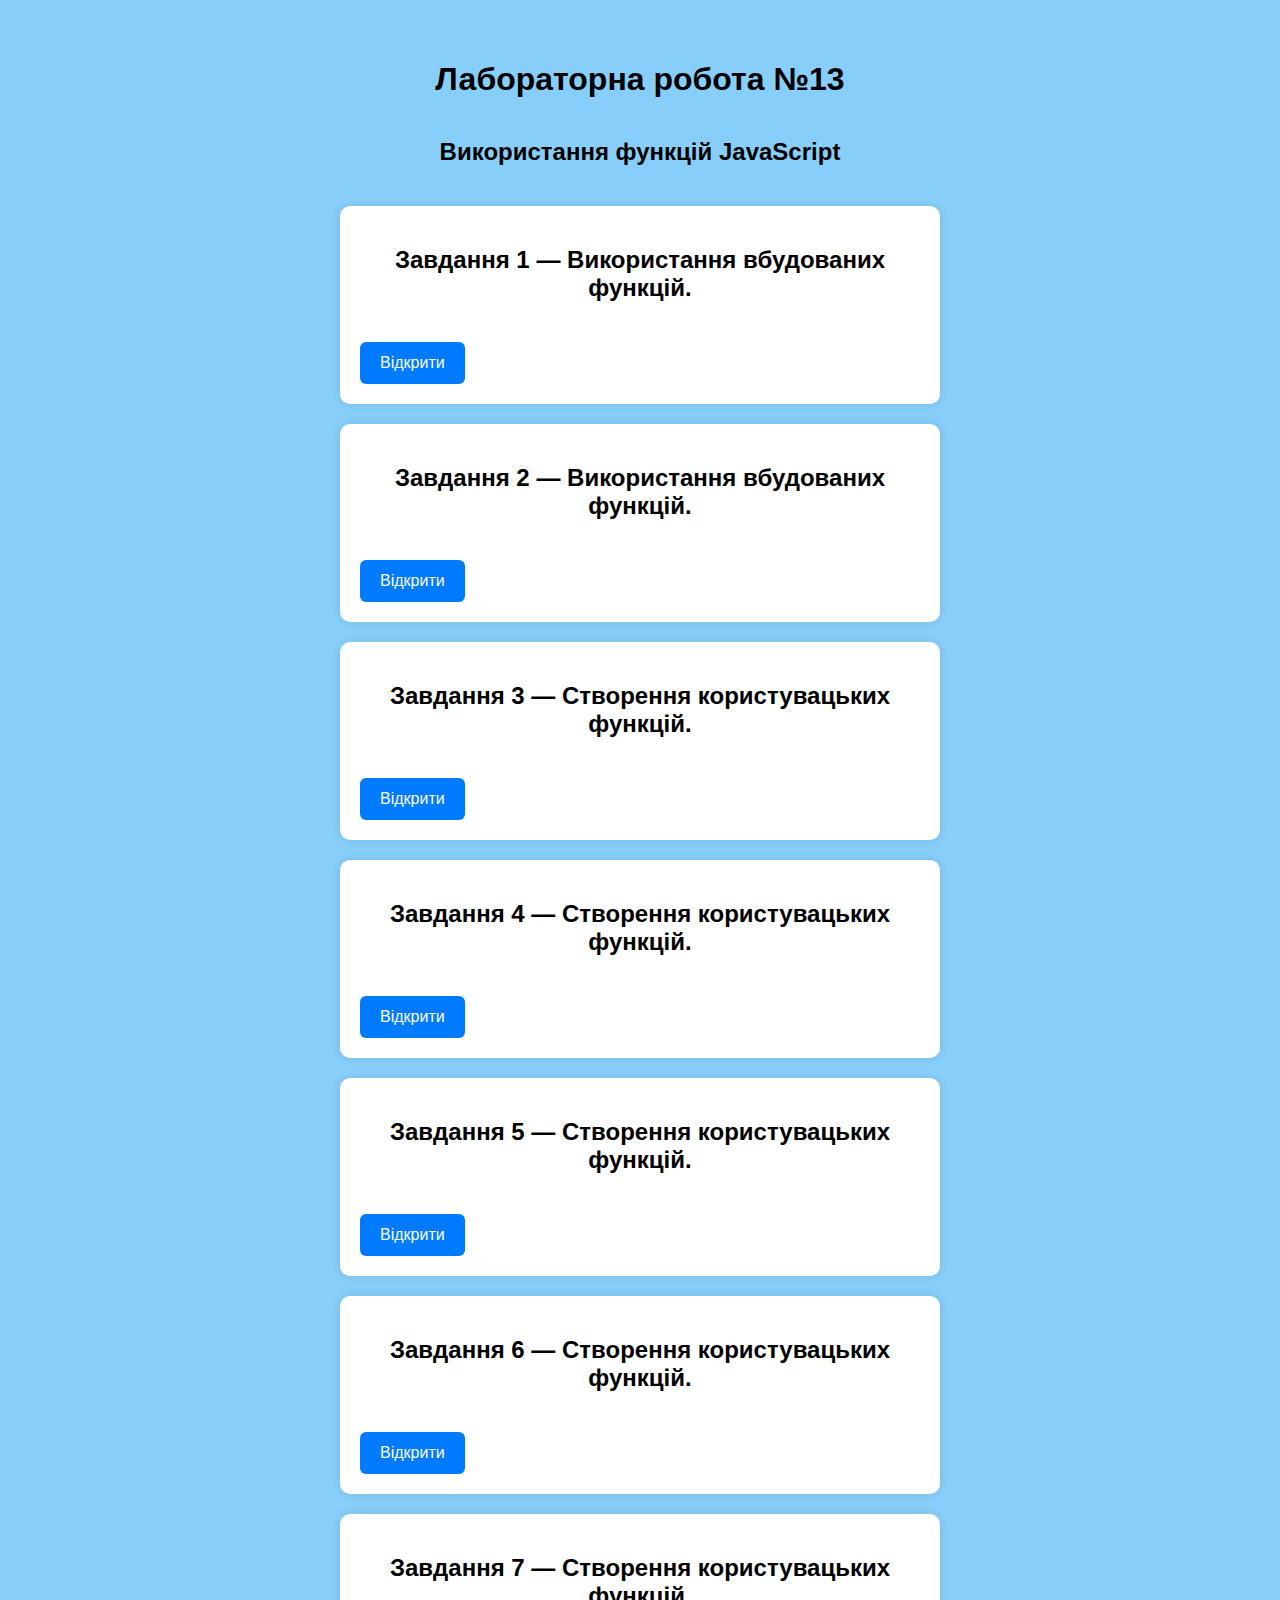
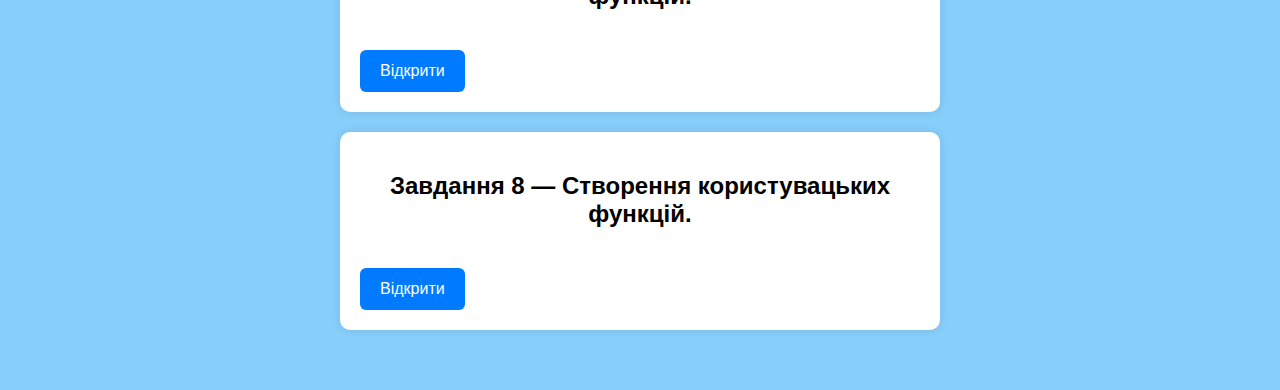
<file: index.html>
<!DOCTYPE html>
<html lang="uk">
<head>
    <meta charset="UTF-8">
    <title>Лабораторна робота №13</title>
<link rel="stylesheet" href="style.css">
</head>

<body>

<h1>Лабораторна робота №13</h1>
<h2>Використання функцій JavaScript</h2>

<div class="container">

    <div class="task">
        <h2>Завдання 1 — Використання вбудованих функцій.</h2>
        <a href="lab3_1.html" target="_blank">Відкрити</a>
    </div>

    <div class="task">
        <h2>Завдання 2 —  Використання вбудованих функцій.</h2>
        <a href="lab3_2.html" target="_blank">Відкрити</a>
    </div>

    <div class="task">
        <h2>Завдання 3 — Створення користувацьких функцій.</h2>
        <a href="lab3_3.html" target="_blank">Відкрити</a>
    </div>

    <div class="task">
        <h2>Завдання 4 — Створення користувацьких функцій.</h2>
        <a href="lab3_4.html" target="_blank">Відкрити</a>
    </div>
	<div class="task">
        <h2>Завдання 5 — Створення користувацьких функцій.</h2>
        <a href="lab3_5.html" target="_blank">Відкрити</a>
    </div>
	<div class="task">
        <h2>Завдання 6 — Створення користувацьких функцій.</h2>
        <a href="lab3_6.html" target="_blank">Відкрити</a>
    </div>
    <div class="task">
        <h2>Завдання 7 — Створення користувацьких функцій.</h2>
        <a href="lab3_7.html" target="_blank">Відкрити</a>
    </div>
    <div class="task">
        <h2>Завдання 8 — Створення користувацьких функцій.</h2>
        <a href="lab3_8.html" target="_blank">Відкрити</a>
    </div>
</div>

</body>
</html>
</file>
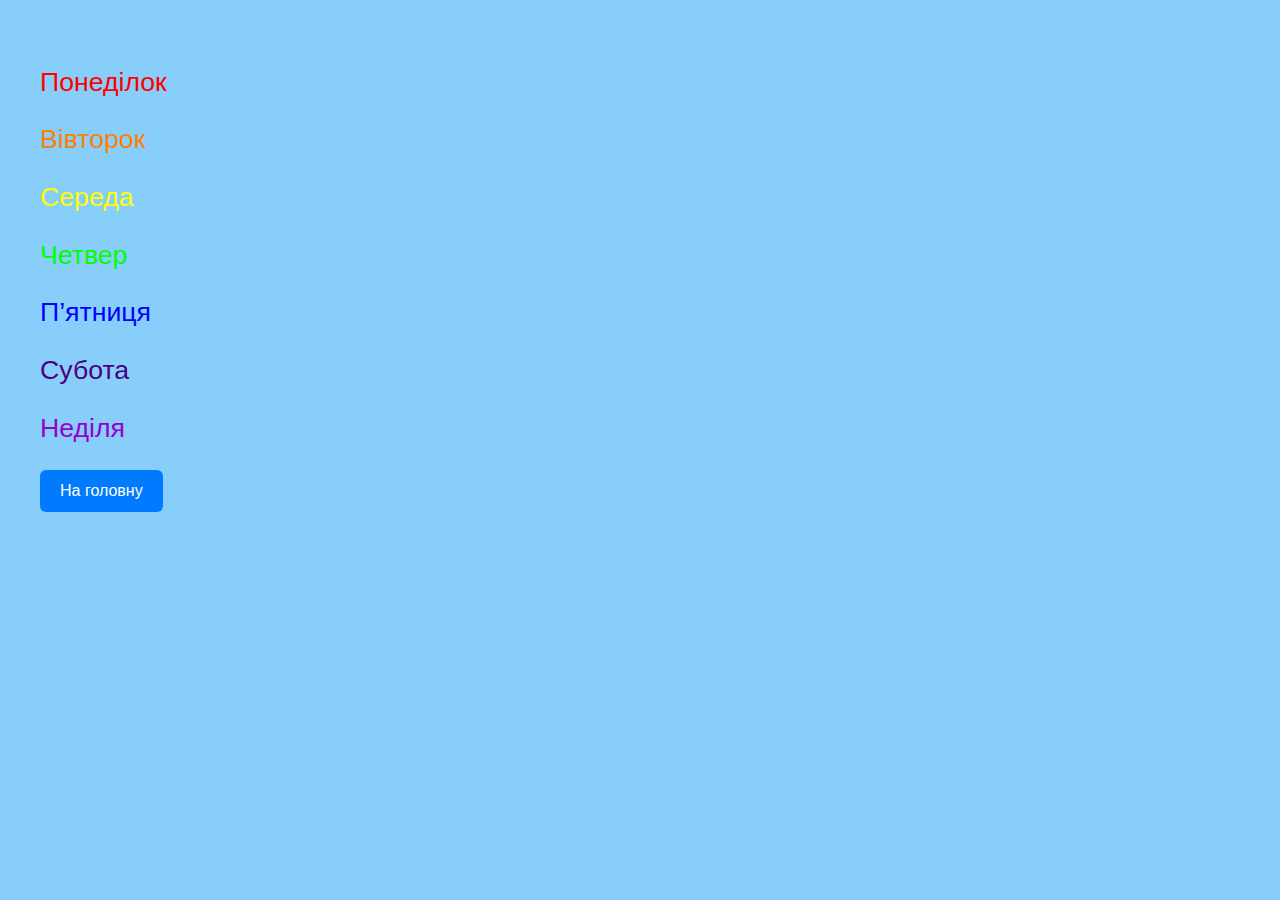
<file: lab3_1.html>
<!DOCTYPE HTML>
<html>
<head>
    <meta charset="UTF-8">
    <title>Дні тижня в кольорах веселки</title>
    <link rel="stylesheet" href="style.css">
</head>
<body>
<script>
"use strict";

function weekDay(dayIndex, color) {
    const days = ["Понеділок", "Вівторок", "Середа", "Четвер", "П’ятниця", "Субота", "Неділя"];
    document.write(`<p style="font-size:20pt; color:${color}">${days[dayIndex]}</p>`);
}

// Кольори веселки
const rainbowColors = ["#FF0000", "#FF7F00", "#FFFF00", "#00FF00", "#0000FF", "#4B0082", "#9400D3"];

// Виводимо дні з кольорами
for (let i = 0; i < 7; i++) {
    weekDay(i, rainbowColors[i]);
}
</script>
    <a class="btn" href="index.html">На головну</a>
</body>
</html>
</file>
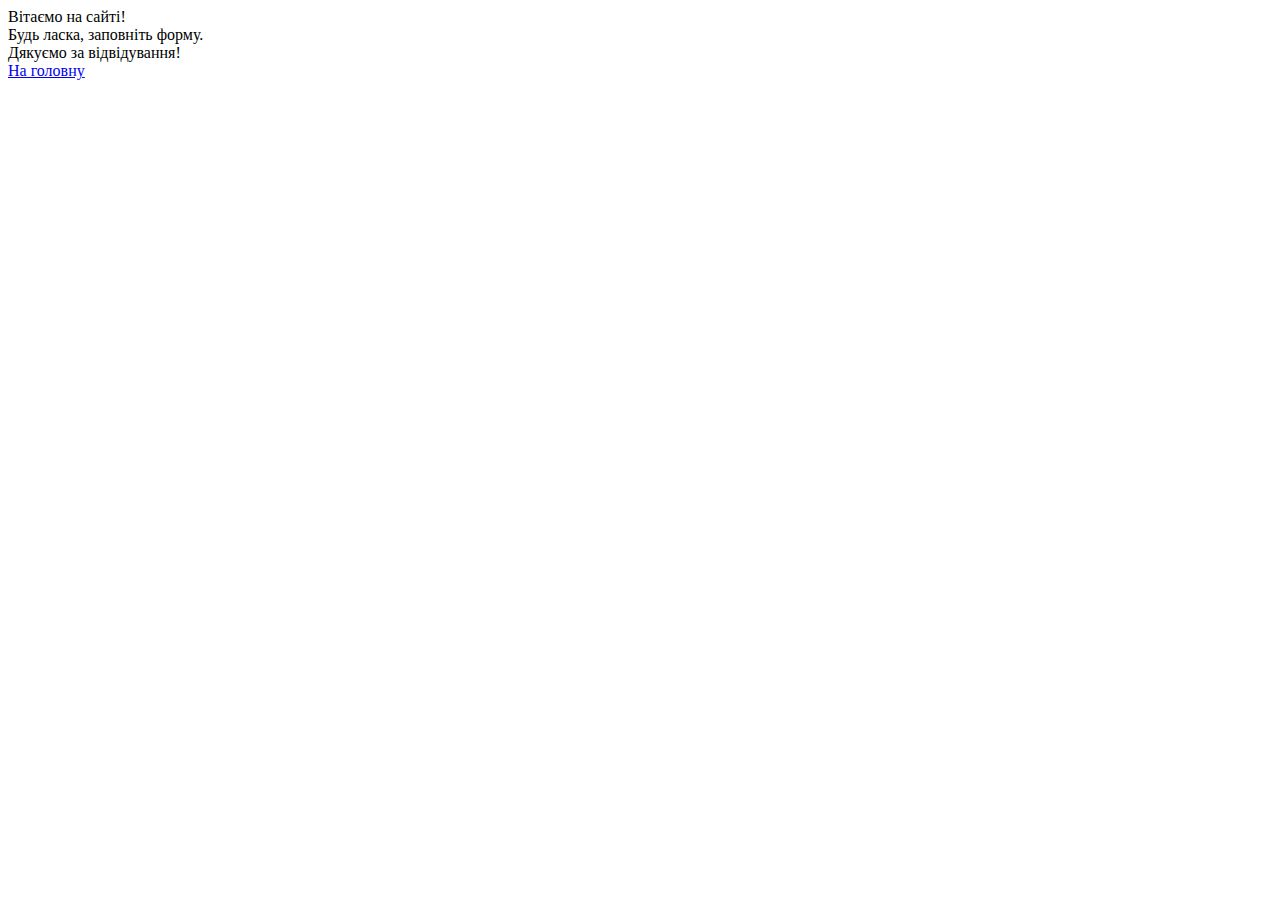
<file: lab3_3.html>
<!DOCTYPE HTML>
<html>
	<head>
		<meta charset="UTF-8">
		<title>Почтар Крістіна, ПП-22</title>
	</head>	
	<body>
		<script>
			//Опис функції виведення рядка з переходом на новий
			function PrintBR(txt) { 
				document.write(txt, "<br />");
			}
			// Звертання до функції з передачею фактичних параметрів
			PrintBR("Вітаємо на сайті!");
			PrintBR("Будь ласка, заповніть форму.");
			PrintBR("Дякуємо за відвідування!");
		</script>
		<a class="btn" href="index.html">На головну</a>
	</body>

</html>
</file>
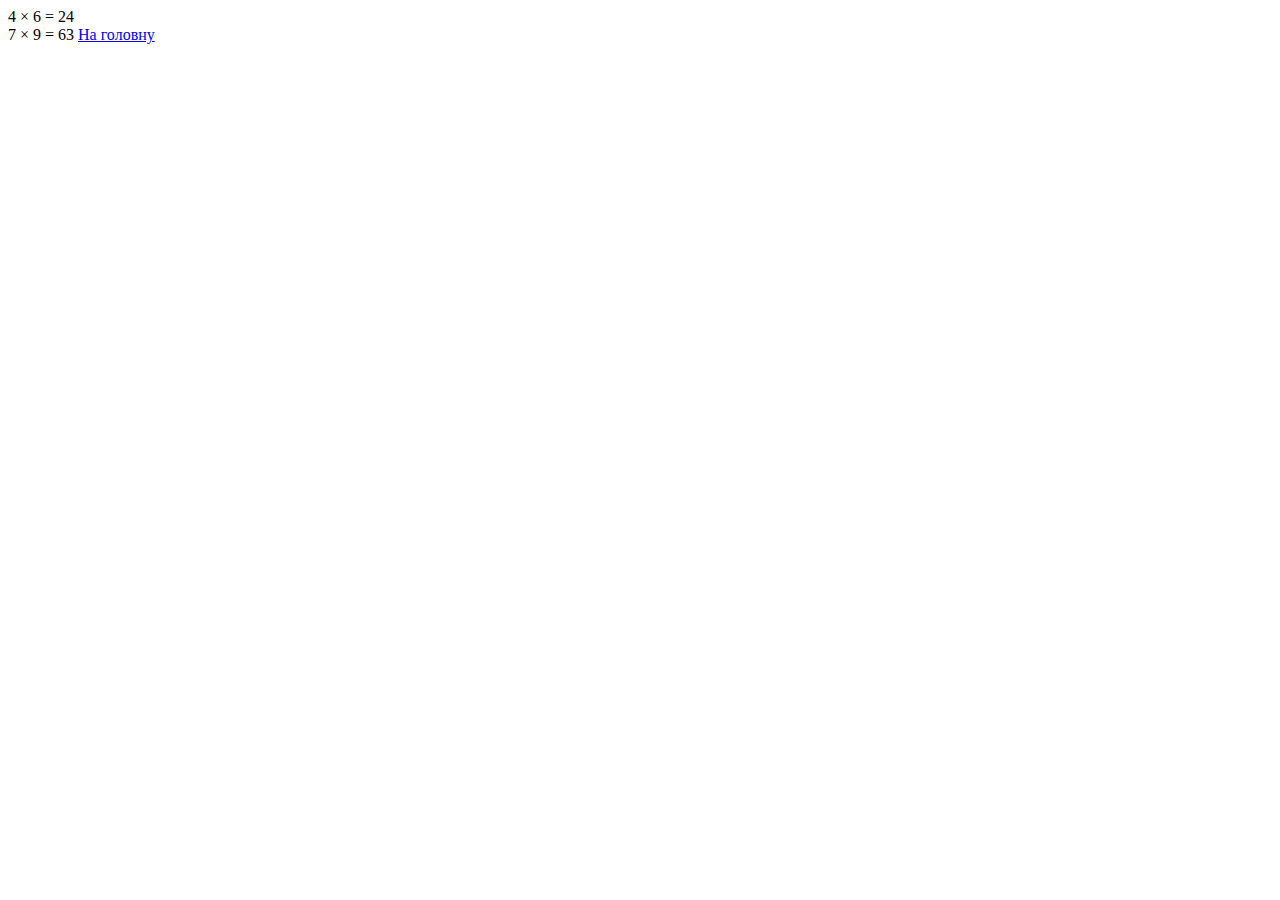
<file: lab3_4.html>
<!DOCTYPE HTML>
<html>
	<head>
		<meta charset="UTF-8">
		<title>Почтар Крістіна, ПП-22</title>
	</head>	
	<body>
		<script>
			function MultiplyNums(x, y) { 
				return x * y;
			}

			document.write("4 × 6 = ", MultiplyNums(4, 6));

			let n1 = 7;
			let n2 = 9;

			document.write("<br>", n1, " × ", n2, " = ", MultiplyNums(n1, n2));
		</script>
		<a class="btn" href="index.html">На головну</a>
	</body>

</html>
</file>
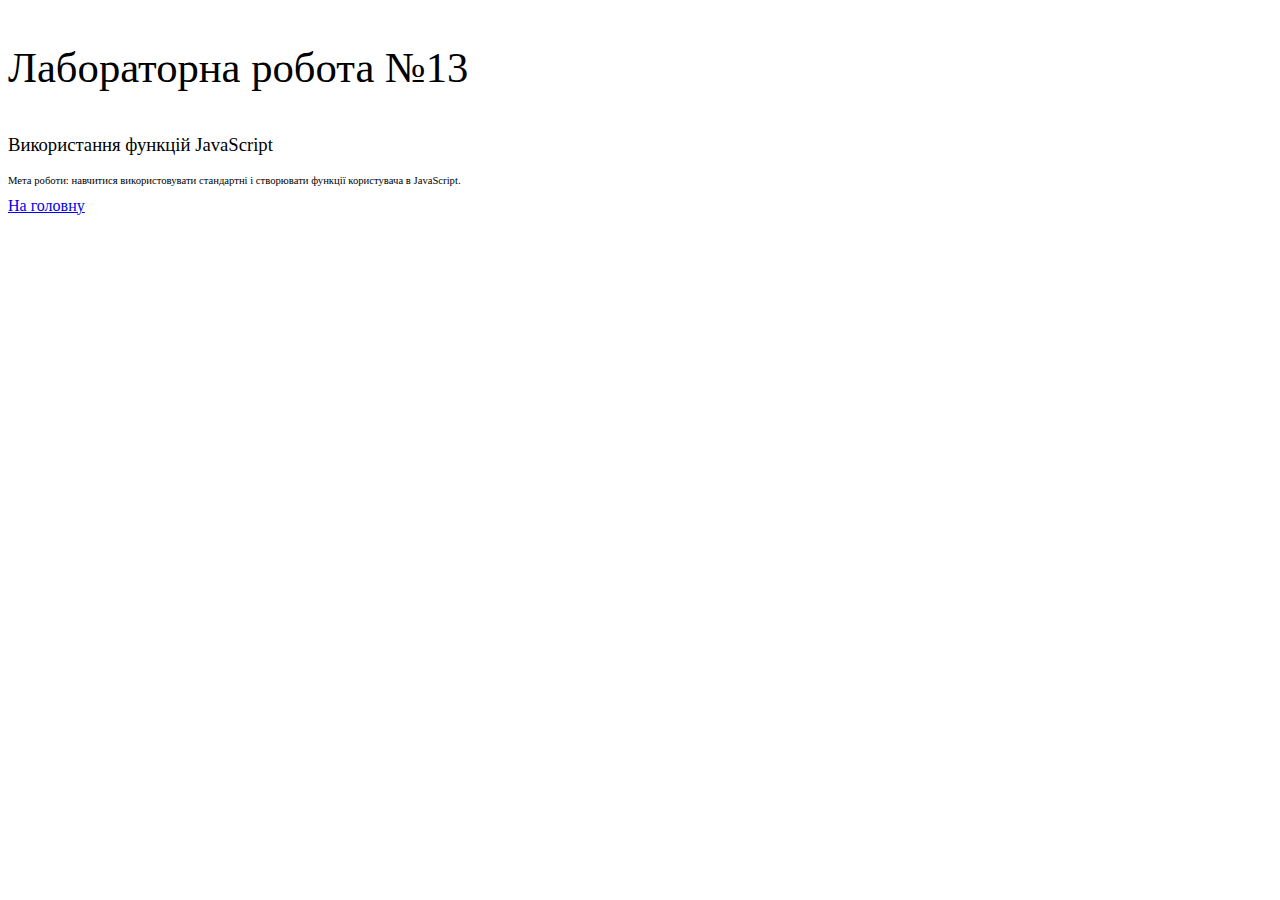
<file: lab3_5.html>
<!DOCTYPE HTML>
<html>
	<head>
		<meta charset="UTF-8">
		<title>Почтар Крістіна, ПП-22</title>
	</head>	
	<body>
		<script>
			"use strict";
			function printText(txt, size = 14) {
			document.write(`<div style="font-size:${size}pt">${txt}</div>`);
			}
			printText("<p>Лабораторна робота №13", 32); 
			printText("<p>Використання функцій JavaScript");  
			printText("<p>Мета роботи: навчитися використовувати стандартні і створювати функції користувача в JavaScript.", 8);
		</script>
		<a class="btn" href="index.html">На головну</a>
	</body>

</html>
</file>
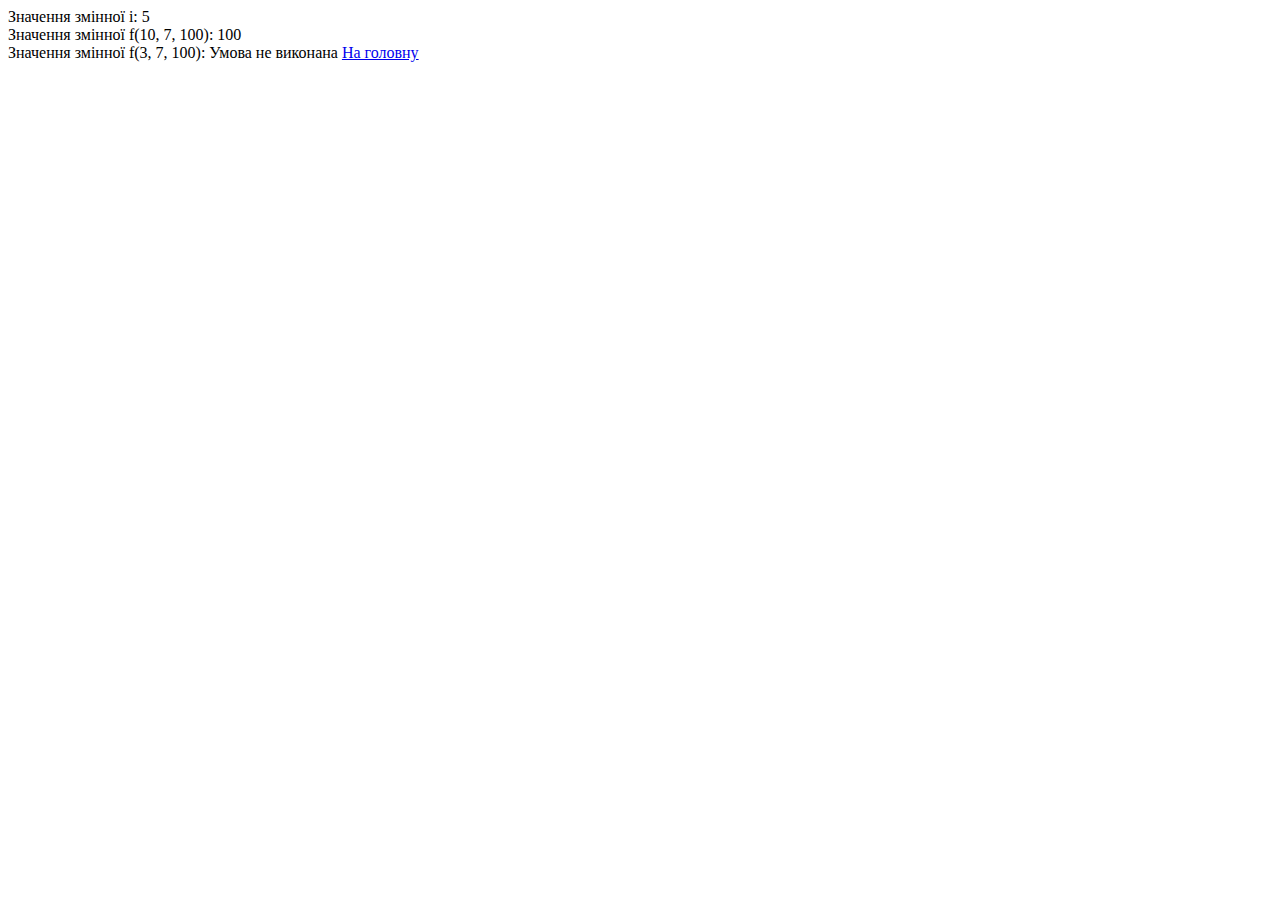
<file: lab3_7.html>
<!DOCTYPE HTML>
<html>
	<head>
		<meta charset="UTF-8">
		<title>Почтар Крістіна, ПП-22</title>
	</head>	
	<body>
		<script>
			let i = 5;

			function f(a, b, c) { 
				if (a > b) return c;
				else return "Умова не виконана";
			}

			document.write("Значення змінної i: " + i + "<br>"); 

			let result = f(10, 7, 100);
			document.write("Значення змінної f(10, 7, 100): " + result + "<br>");

			let result2 = f(3, 7, 100);
			document.write("Значення змінної f(3, 7, 100): " + result2);
		</script>
		<a class="btn" href="index.html">На головну</a>
	</body>

</html>
</file>
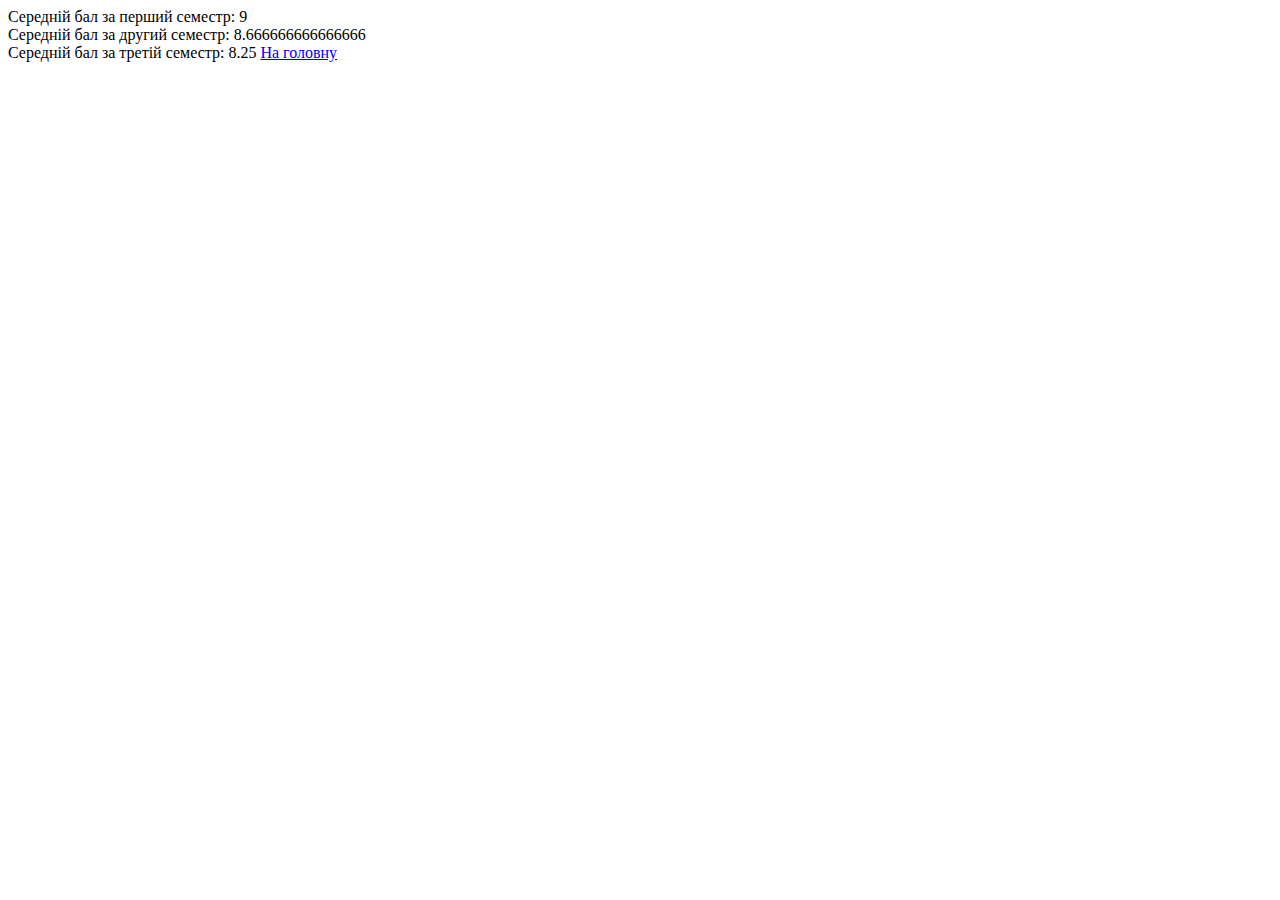
<file: lab3_8.html>
<!DOCTYPE HTML>
<html>
	<head>
		<meta charset="UTF-8">
		<title>Почтар Крістіна, ПП-22</title>
	</head>	
	<body>
		<script>
			function mean() {
				if (arguments.length > 3) { 
					alert("Аргументів більше, ніж потрібно");
				}

				var result = 0;
				for (var i = 0; i < arguments.length; i++) { 
					result += arguments[i];
				}
				return result / arguments.length;
			}

			document.write("Середній бал за перший семестр: ", mean(8, 10), "<br>");
			document.write("Середній бал за другий семестр: ", mean(9, 7, 10), "<br>");
			document.write("Середній бал за третій семестр: ", mean(6, 8, 9, 10));
		</script>
		<a class="btn" href="index.html">На головну</a>
	</body>

</html>
</file>
<file: style.css>
body {
            font-family: Arial, sans-serif;
            background: 	#87CEFA;
            margin: 0;
            padding: 40px;
        }
        h1, h2 {
            text-align: center;
            margin-bottom: 40px;
        }
        .container {
            max-width: 600px;
            margin: auto;
        }
        .task {
            background: #fff;
            padding: 20px;
            margin-bottom: 20px;
            border-radius: 10px;
            box-shadow: 0 0 10px rgba(0,0,0,0.1);
        }
        a {
            display: inline-block;
            padding: 12px 20px;
            font-size: 16px;
            text-decoration: none;
            color: white;
            background: #007bff;
            border-radius: 6px;
        }
        a:hover {
            background: #0000FF;
        }
</file>
